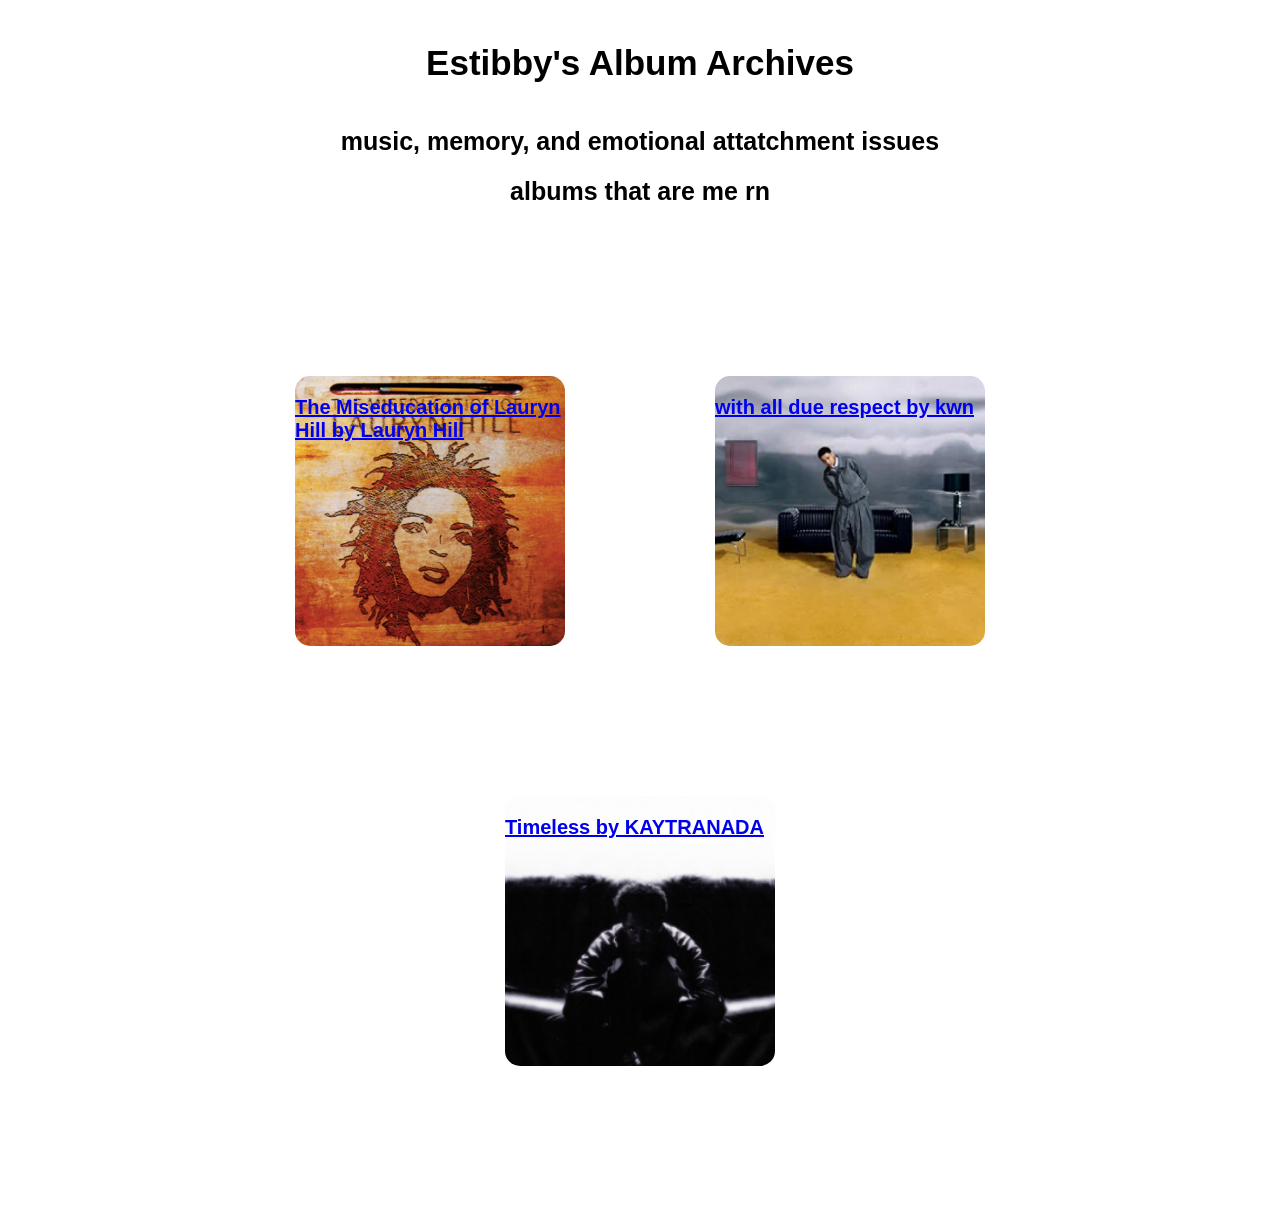
<file: index.html>
<!DOCTYPE html>
<html>
<head>
    <title> Estibby's Album Archives</title>
    <link rel="stylesheet" href="style.css">
</head>
<body class="home-page">
    <h1>Estibby's Album Archives</h1>
    <h2>music, memory, and emotional attatchment issues</h2>

    <h2>albums that are me rn</h2>

    <div class="albums-icons">
      
       <a href="lauryn.html">
        <div class="album-card lauryn">
         <h3>The Miseducation of Lauryn Hill by Lauryn Hill</h3>
        </div>
       </a>
    
       <a href="kwn.html">
            <div class="album-card kwn">
                <h3>with all due respect by kwn</h3>
            </div>
       </a>
       <a href="kaytranada.html">
            <div class="album-card kaytranada">
                <h3>Timeless by KAYTRANADA</h3>
            </div>
       </a>
        
    </div>
</body>
</html>
</file>
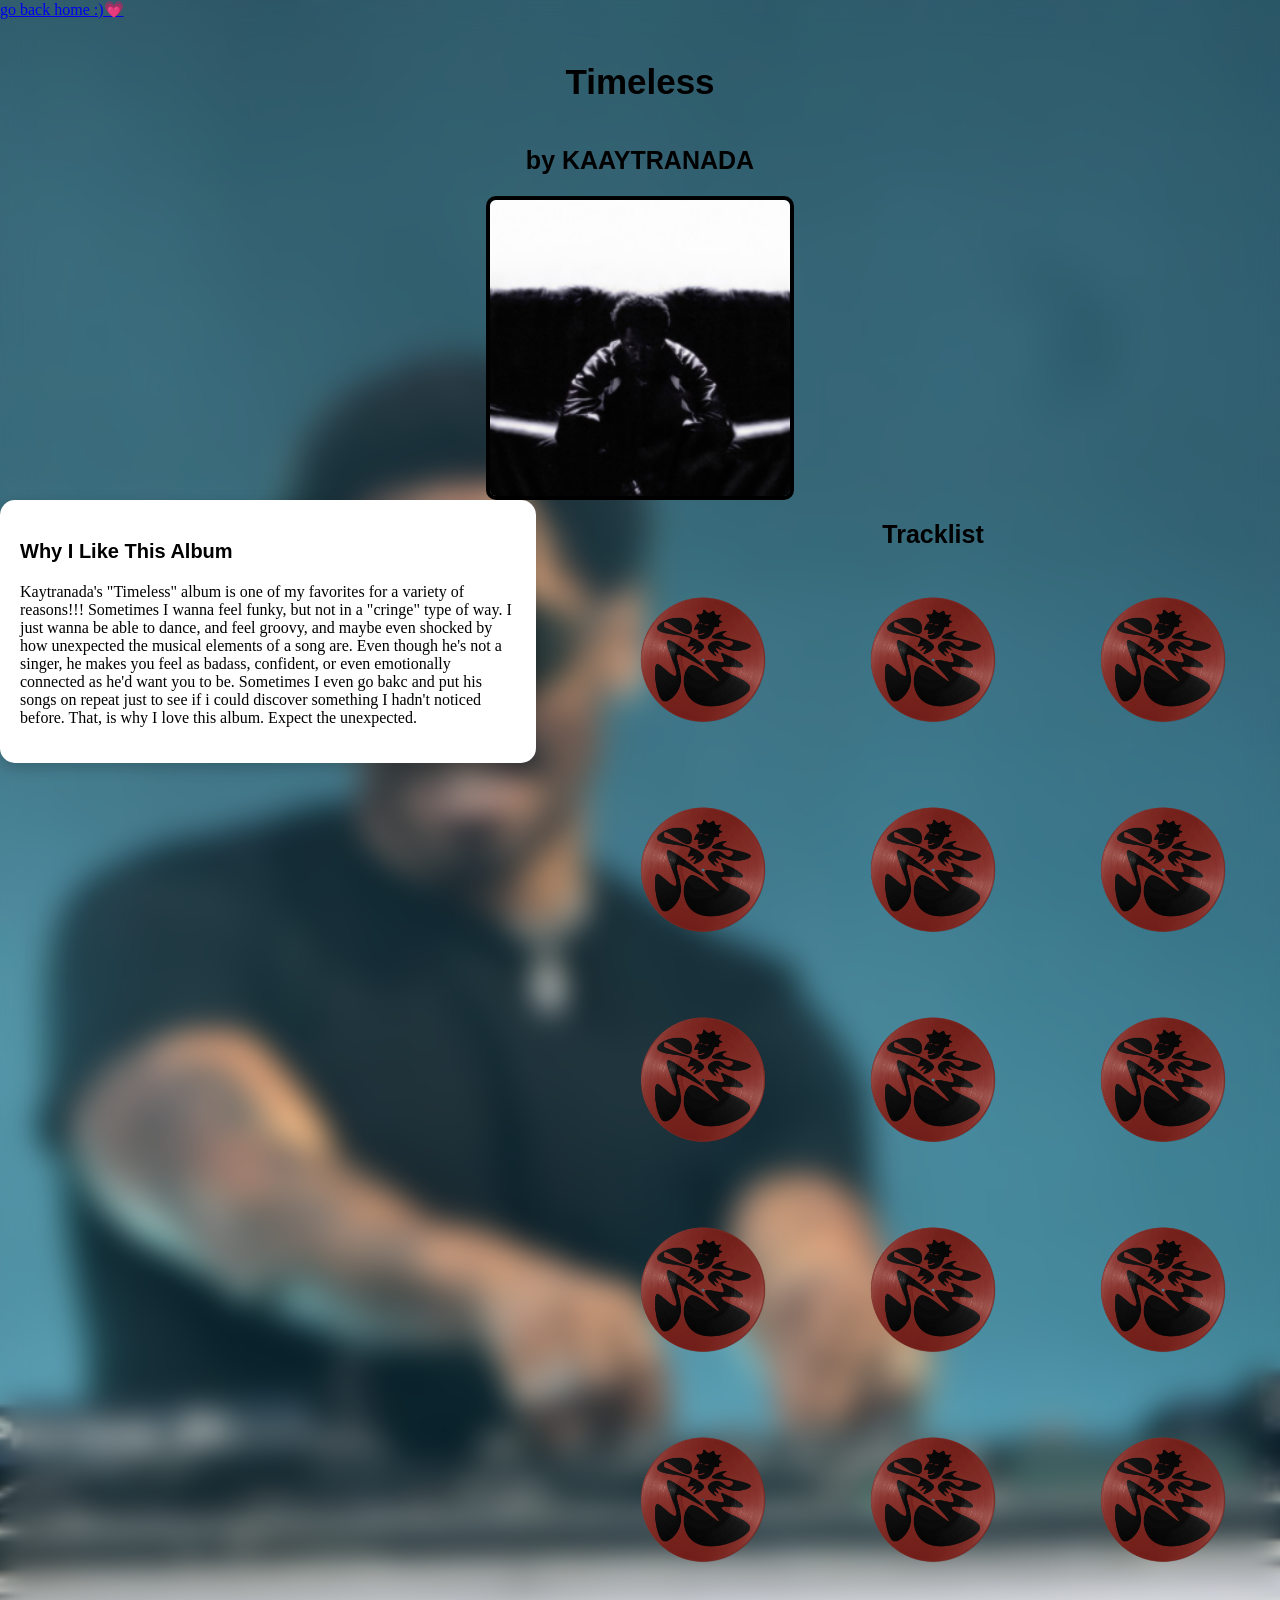
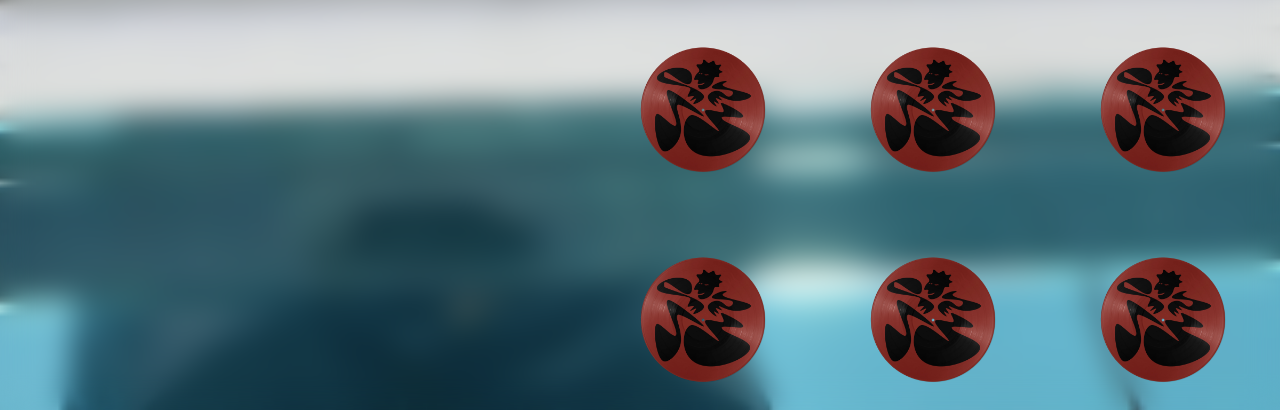
<file: kaytranada.html>
<!DOCTYPE html>
<html>

<head>
    <title>Timeless</title>
    <!--connects this page to the CSS file <3-->
    <link rel="stylesheet" href="style.css">
    
</head>

<!--kwn page content starts here-->
<body class="kaytranada-page">
    <!--links this page back to the homepage-->
    <a href="index.html">go back home :)💗</a>
    <main>
        <!--main album header: title, artist, and cover-->
        <h1>Timeless</h1>
        <h2>by KAAYTRANADA</h2>

        <img src="album-cover3.png" alt="Album cover" width="300">
        <!--two-column album layout: info on one side, tracklist on the other-->
        <div class="album-layout">
            
            <!--personal album reflection-->
            <section class="album-info">
                <!--personal reflection section-->
                <div class="album-reflection">
                    <h3> Why I Like This Album</h3>
                    <p>Kaytranada's "Timeless" album is one of my favorites for a variety of reasons!!! Sometimes I wanna feel 
                        funky, but not in a "cringe" type of way. I just wanna be able to dance, and feel groovy, and maybe even shocked 
                        by how unexpected the musical elements of a song are. Even though he's not a singer, he makes you feel as badass, confident, 
                        or even emotionally connected as he'd want you to be. Sometimes I even go bakc and put his songs on repeat just to see if i could
                        discover something I hadn't noticed before. That, is why I love this album. Expect the unexpected.
                    </p>
                </div>
            </section>
            
            <!--right side: tracklist and interactive song cards-->
            <section class="tracklist-section">
                <h2>Tracklist</h2>
                <!--container that holds all the song cards-->
                <div class="tracklist-container">
                    <!--individual song card-->
                    <div class="tracklist-container">
                        <div class="song-card">
                            <h3>Pressure</h3>
                        </div>
                        <div class="song-card">
                            <h3>Spit It Out (feat. Rochelle Jordan)</h3>
                        </div>
                        <div class="song-card">
                            <h3>Call U Up (feat.Lou Phelps)</h3>
                        </div>
                        <div class="song-card">
                            <h3>Weird (feat. Durand Bernarr)</h3>
                        </div>
                        <div class="song-card">
                            <h3>Dance Dance Dance Dance)</h3>
                        </div>
                        <div class="song-card">
                            <h3>Feel A Way (feat.Don Toliver)</h3>
                        </div>
                        <div class="song-card">
                            <h3>Still (feat.Charlotte Day Wilson)</h3>
                        </div>
                        <div class="song-card">
                            <h3>Video (feat. Ravyn Lenae)</h3>
                        </div>
                        <div class="song-card">
                            <h3>Seemingly</h3>
                        </div>
                        <div class="song-card">
                            <h3>Drip Sweat (feat. Channel Tres)</h3>
                        </div>
                        <div class="song-card">
                            <h3>Hold On (feat. Dawn Richard)</h3>
                        </div>
                        <div class="song-card">
                            <h3>Please Babe</h3>
                        </div>
                        <div class="song-card">
                            <h3>Stepped On</h3>
                        </div>
                        <div class="song-card">
                            <h3>More Than A Little Bit (feat.Tinashe)</h3>
                        </div>
                        <div class="song-card">
                            <h3>Do 2 Me (feat Anderson .Paak and SIR)</h3>
                        </div>
    
                        <div class="song-card">
                            <h3>Witchy (feat. Childish Gambino)</h3>
                        </div>
                        <div class="song-card">
                            <h3>Lover/Friend (feat Rochelle Jordan)</h3>
                        </div>
                        <div class="song-card">
                            <h3>Wasted Words (feat.Thundercat)</h3>
                        </div>
                        <div class="song-card">
                            <h3>Snap My Finger (feat.PinkPantheress)</h3>
                        </div>
                        <div class="song-card">
                            <h3>Stuntin (feat. Channel Tres)</h3>
                        </div>
                        <div class="song-card">
                            <h3>Out Of Luck (feat.Mariah The Scientist)</h3>
                        </div>
                </div>
            </section>
        </div>
        
    </main>
</body>
</html>
</file>
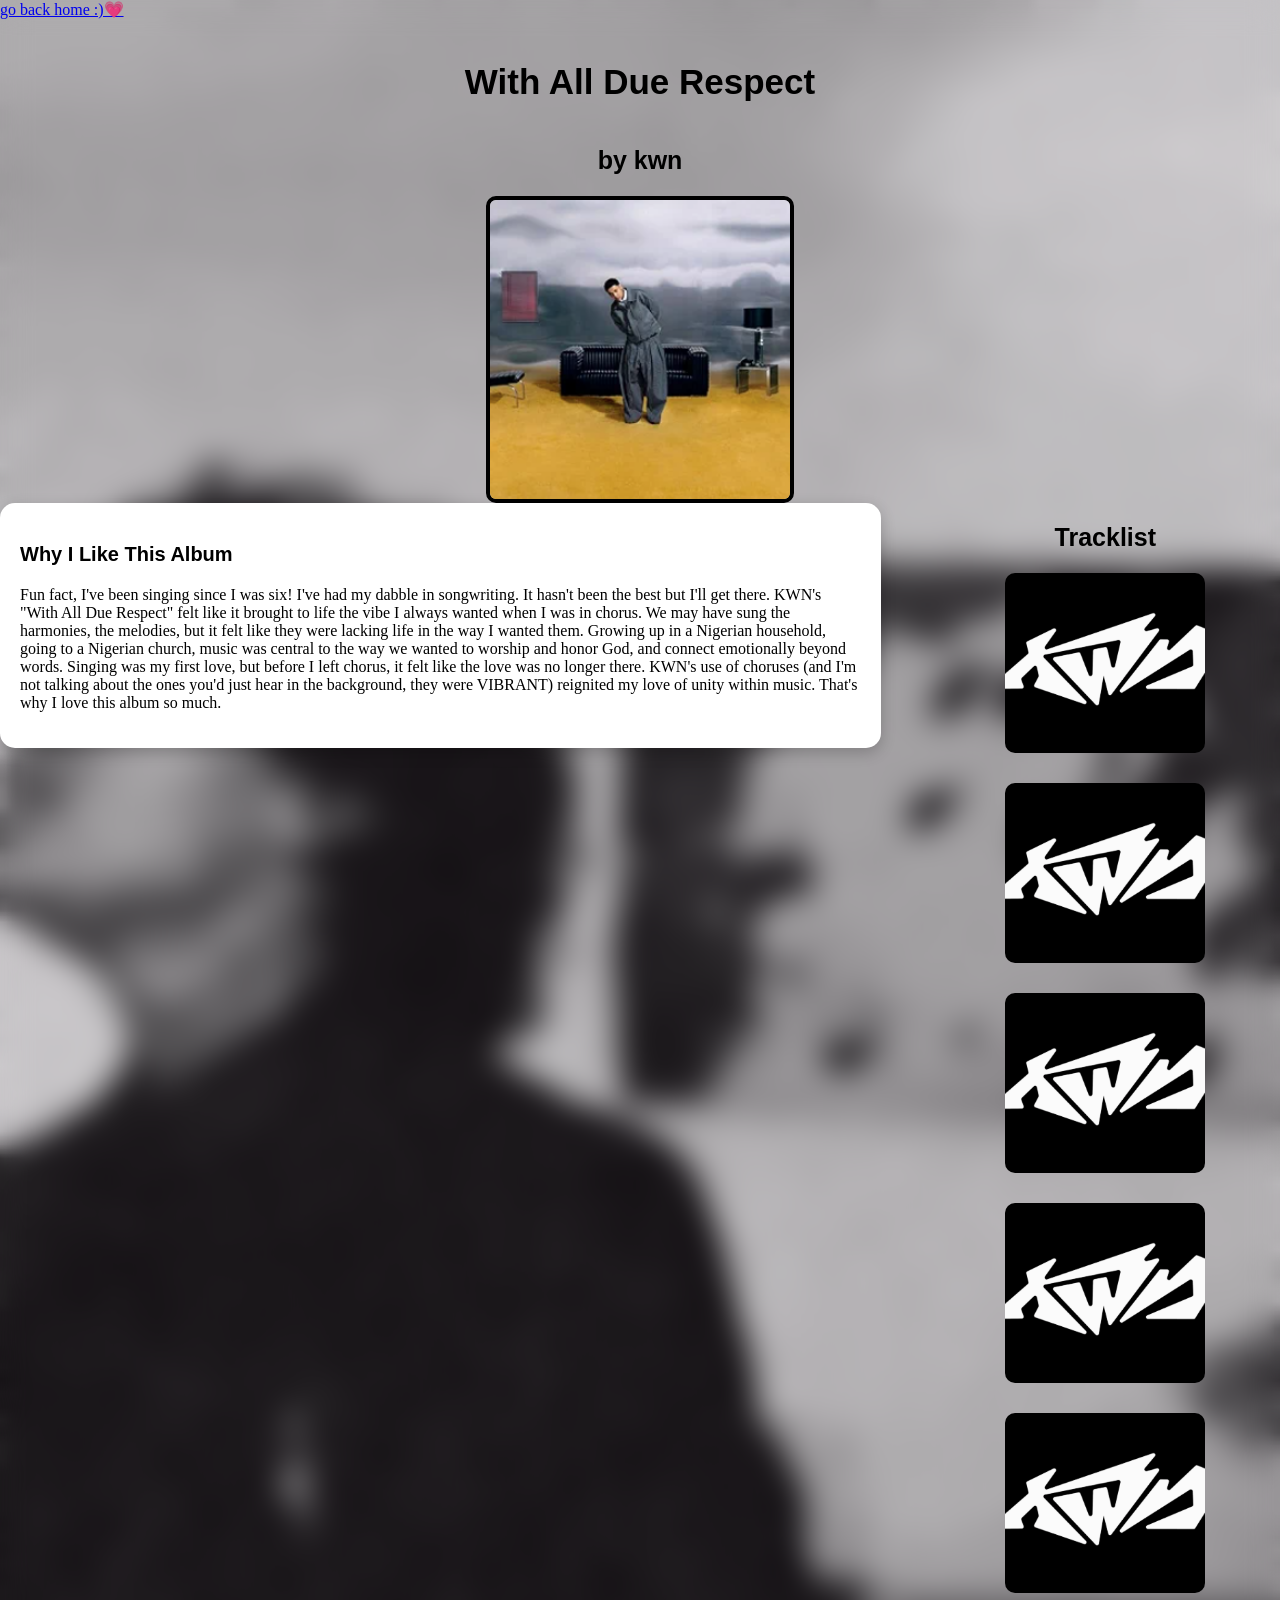
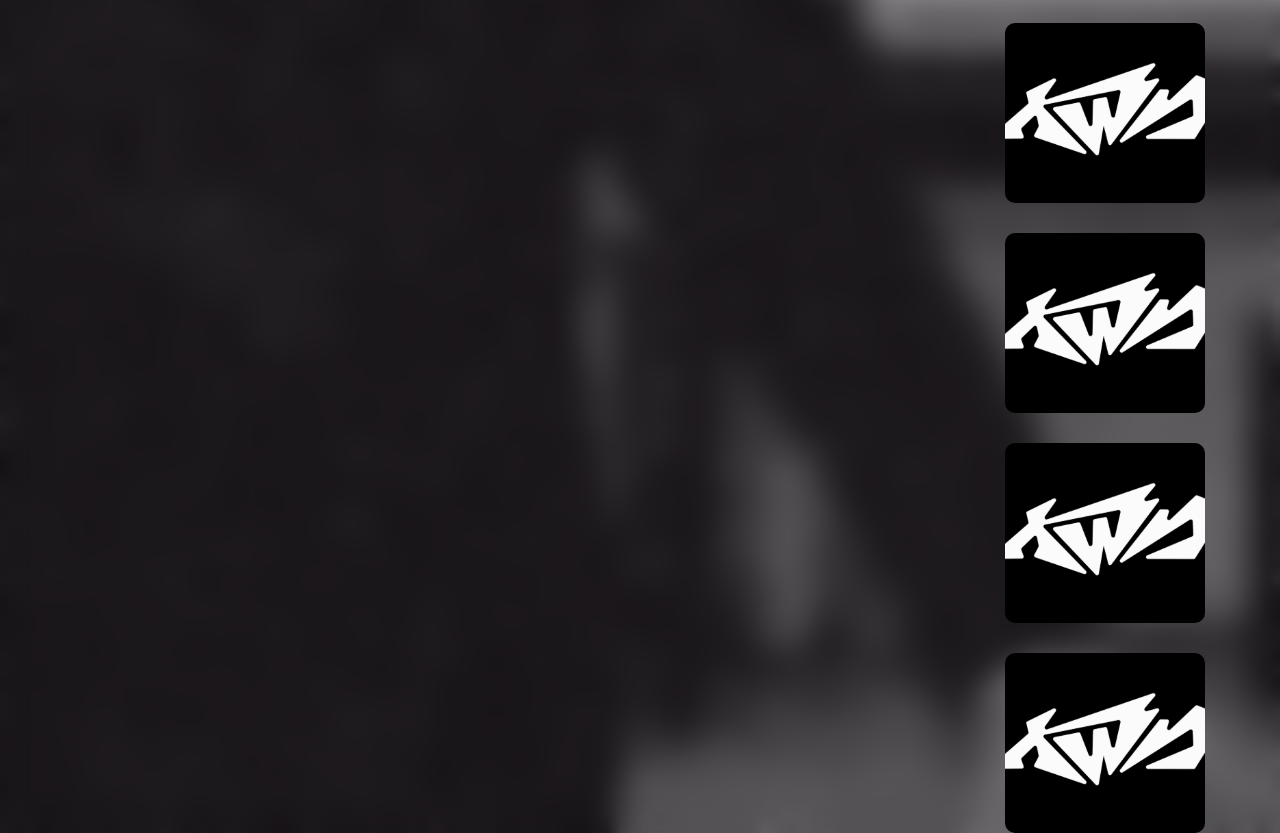
<file: kwn.html>
<!DOCTYPE html>
<html>

<head>
    <title> With All Due Respect</title>
    <!--connects this page to the CSS file <3-->
    <link rel="stylesheet" href="style.css">
    
</head>

<!--kwn page content starts here-->
<body class="kwn">
    <!--links this page back to the homepage-->
    <a href="index.html">go back home :)💗</a>
    <main>
        <!--main album header: title, artist, and cover-->
        <h1>With All Due Respect</h1>
        <h2>by kwn</h2>

        <img src="album-cover.jpg" alt="Album cover" width="300">
        <!--two-column album layout: info on one side, tracklist on the other-->
        <div class="album-layout">
            
            <!--personal album reflection-->
            <section class="album-info">
                <!--personal reflection section-->
                <div class="album-reflection">
                    <h3> Why I Like This Album</h3>
                    <p>Fun fact, I've been singing since I was six!
                        I've had my dabble in songwriting. It hasn't been the best but I'll get there. 
                        KWN's "With All Due Respect" felt like it brought to life the vibe I always wanted when I was in chorus.
                        We may have sung the harmonies, the melodies, but it felt like they were lacking life in the way I wanted them. 
                        Growing up in a Nigerian household, going to a Nigerian church, music was central to the way we wanted to worship and honor God,
                        and connect emotionally beyond words. Singing was my first love, but before I left chorus, it felt like the love was no longer there.
                        KWN's use of choruses (and I'm not talking about the ones you'd just hear in the background, they were VIBRANT) reignited my love of unity
                        within music. That's why I love this album so much.
                    </p>
                </div>
            </section>
            
            <!--right side: tracklist and interactive song cards-->
            <section class="tracklist-section">
                <h2>Tracklist</h2>
                <!--container that holds all the song cards-->
                <div class="tracklist-container">
                    <!--individual song card-->
                    <div class="song-card">
                        <h3>bite me INTRO</h3>
                    </div>
                    <div class="song-card">
                        <h3>stand on it</h3>
                    </div>
                    <div class="song-card">
                        <h3>worst behavior (feat. Kehlani)</h3>
                    </div>
                    <div class="song-card">
                        <h3>back of the club</h3>
                    </div>
                    <div class="song-card">
                        <h3>fxckin (interlude)</h3>
                    </div>
                    <div class="song-card">
                        <h3>#6 talk you through it (feat. FLO)</h3>
                    </div>
                    <div class="song-card">
                        <h3>#7 all the girls</h3>
                    </div>
                    <div class="song-card">
                        <h3>#8 do what i say</h3>
                    </div>
                    <div class="song-card">
                        <h3>#9 war to be over</h3>
                    </div>
                </div>
            </section>
        </div>
        
    </main>
</body>
</html>
</file>
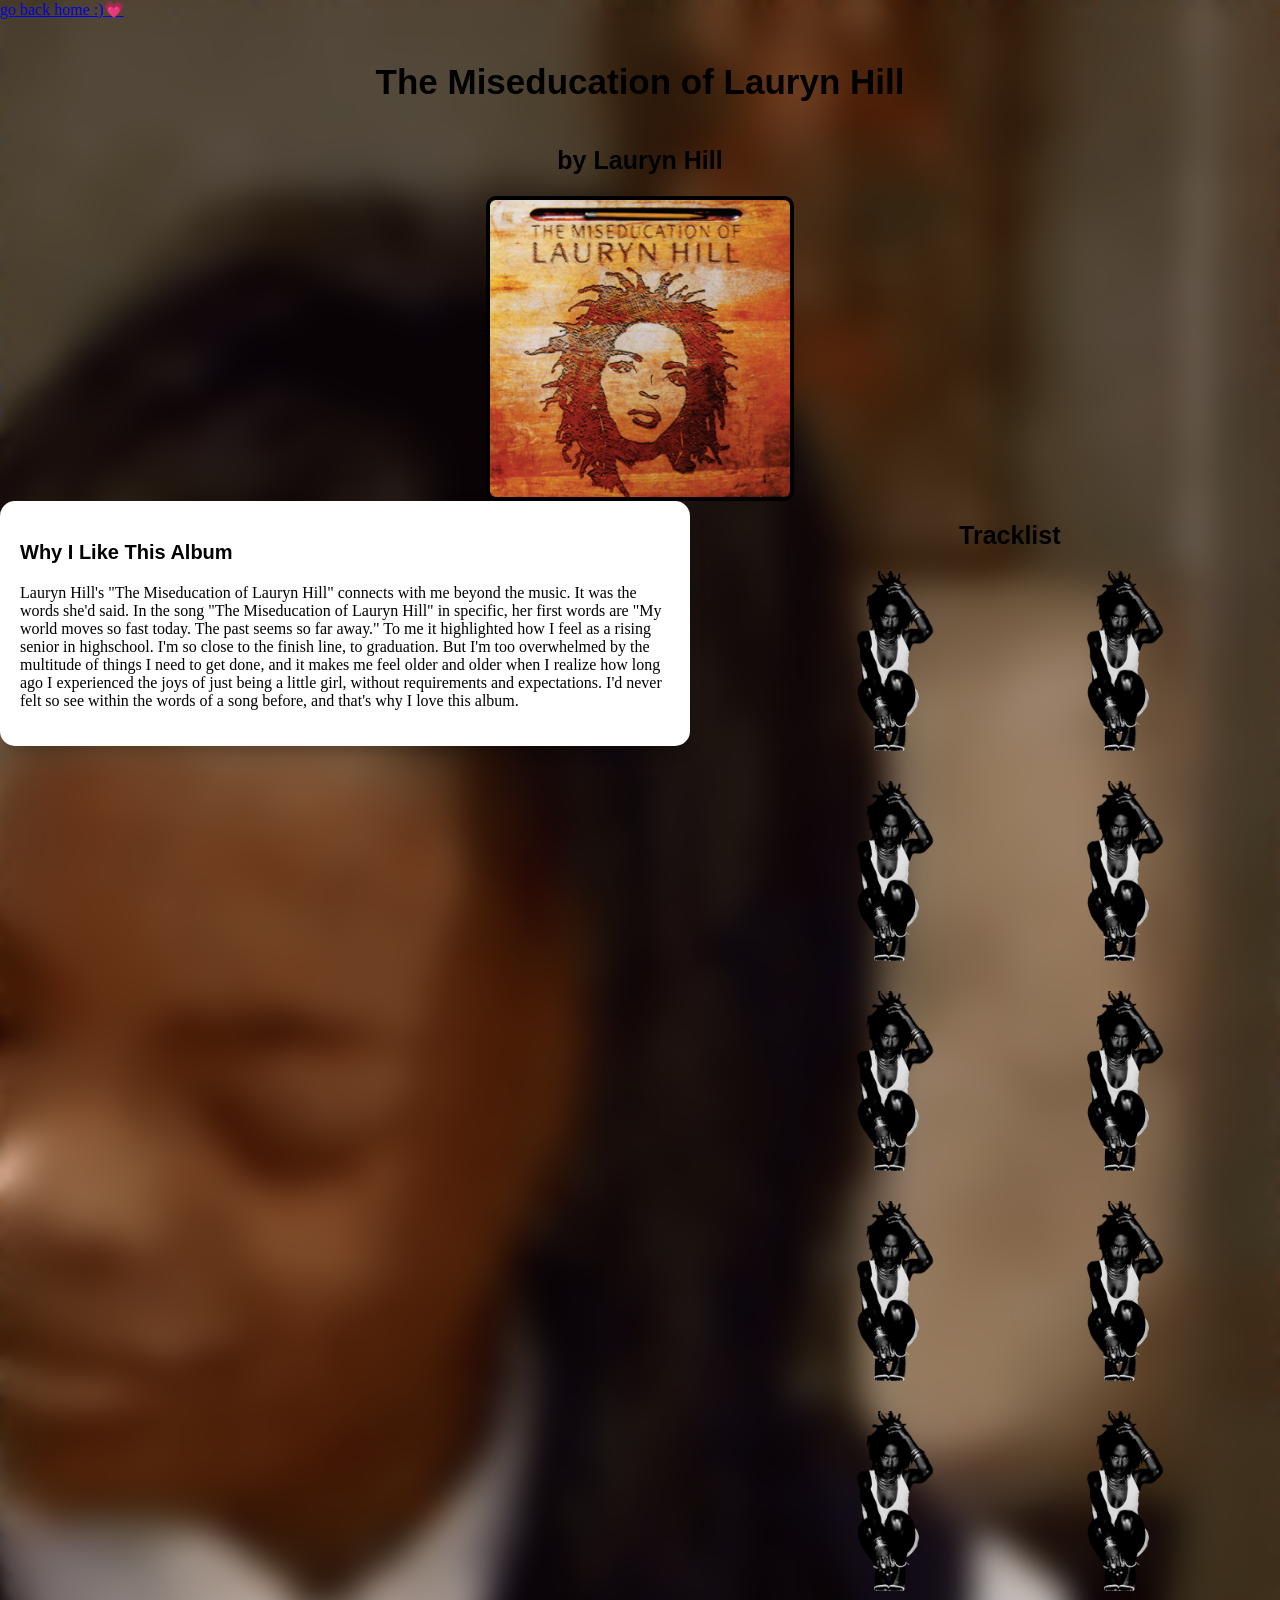
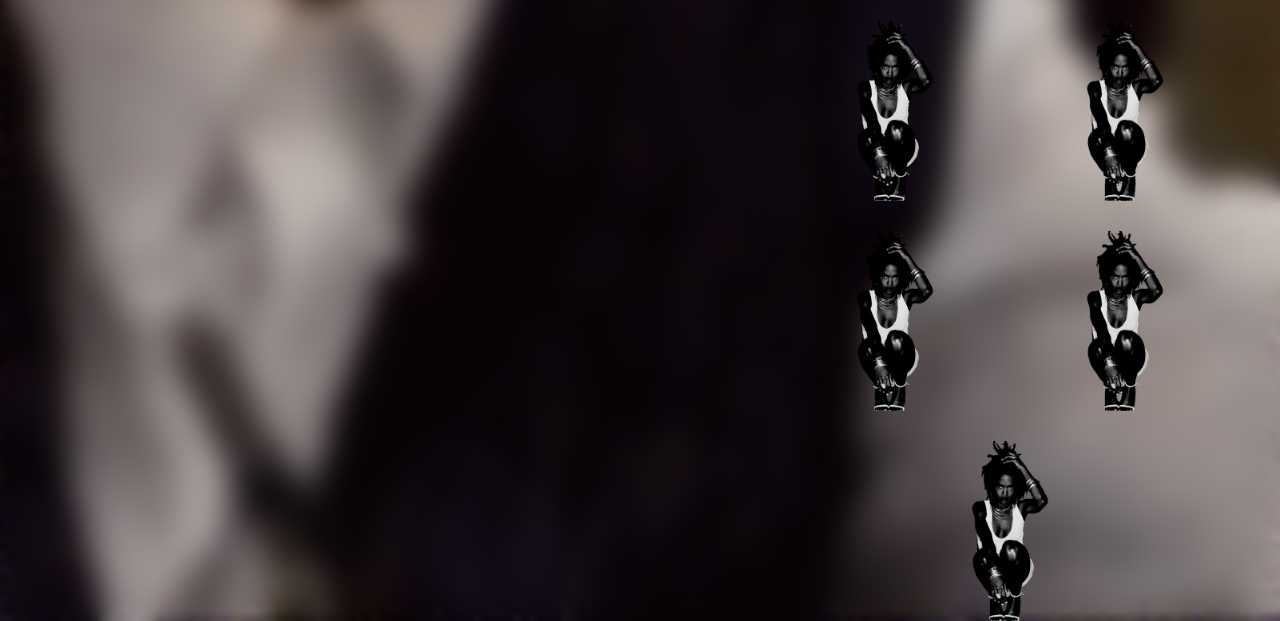
<file: lauryn.html>
<!DOCTYPE html>
<html>

<head>
    <title> The Miseducation of Lauryn Hill</title>
    <!--connects this page to the CSS file <3-->
    <link rel="stylesheet" href="style.css">
    
</head>

<body class="lauryn-page">
    <!--links this page back to the homepage-->
    <a href="index.html">go back home :)💗</a>
    <main>
        <!--main album header: title, artist, and cover-->
        <h1>The Miseducation of Lauryn Hill</h1>
        <h2>by Lauryn Hill</h2>

        <img src="album-cover2.png" alt="Album cover" width="300">
        <!--two-column album layout: info on one side, tracklist on the other-->
        <div class="album-layout">
            
            <!--personal album reflection-->
            <section class="album-info">
                <!--personal reflection section-->
                <div class="album-reflection">
                    <h3> Why I Like This Album</h3>
                    <p>Lauryn Hill's "The Miseducation of Lauryn Hill" connects with me beyond the music. It was the words she'd said.
                        In the song "The Miseducation of Lauryn Hill" in specific, her first words are "My world moves so fast today. 
                        The past seems so far away." To me it highlighted how I feel as a rising senior in highschool. I'm so close to the finish line,
                        to graduation. But I'm too overwhelmed by the multitude of things I need to get done, and it makes me feel older and older 
                        when I realize how long ago I experienced the joys of just being a little girl, without requirements and expectations. 
                        I'd never felt so see within the words of a song before, and that's why I love this album.
                    </p>
                </div>
            </section>
            
            <!--right side: tracklist and interactive song cards-->
            <section class="tracklist-section">
                <h2>Tracklist</h2>
                <!--container that holds all the song cards-->
                <div class="tracklist-container">
                    <!--individual song card-->
                    <div class="song-card">
                        <h3>Lost Ones</h3>
                    </div>
                    <div class="song-card">
                        <h3>Ex-Factor</h3>
                    </div>
                    <div class="song-card">
                        <h3>To Zion (feat.Carlos Santana)</h3>
                    </div>
                    <div class="song-card">
                        <h3>Doo Wop (That Thing)</h3>
                    </div>
                    <div class="song-card">
                        <h3>Superstar</h3>
                    </div>
                    <div class="song-card">
                        <h3>Final Hour</h3>
                    </div>
                    <div class="song-card">
                        <h3>When It Hurts So Bad</h3>
                    </div>
                    <div class="song-card">
                        <h3>I Used To Love Him (feat.Mary J Blige)</h3>
                    </div>
                    <div class="song-card">
                        <h3>Forgive Them Father</h3>
                    </div>
                    <div class="song-card">
                        <h3>Every Ghetto, Every City</h3>
                    </div>
                    <div class="song-card">
                        <h3>Nothing Even Matters (feat.D'Angelo)</h3>
                    </div>
                    <div class="song-card">
                        <h3>Everything is Everything</h3>
                    </div>
                    <div class="song-card">
                        <h3>The Miseducation of Lauryn Hill</h3>
                    </div>
                    <div class="song-card">
                        <h3>Can't Take My Eyes Off of You (I Love You Baby)</h3>
                    </div>
                    <div class="song-card">
                        <h3>Tell Him</h3>
                    </div>
                </div>
            </section>
        </div>
        
    </main>
</body>
</html>
</file>
<file: style.css>
/*HOMEPAGE ALBUM CARDS*/
/*album cover icons on the homepage */
.home-page .album-card{
    width: 270px;
    height: 270px;
    border-radius:15px;
    background-size: cover;
    background-position: center;
    overflow: hidden;
    transition: transform 1s ease, box-shadow 1s ease, filter 1s ease;
}
.home-page .album-card:hover{
    transform: translateY(-20px);
    box-shadow: 0px 3px 120px palevioletred;
    filter: brightness(0.4);
   transition: transform 1s ease, box-shadow 1s ease, 
    opacity 1s ease, background-color 1s ease;
}
.home-page .lauryn{
 background-image: url(album-cover2.png);
 background-position: center;
 background-size: cover;
}
.home-page .kwn{ 
    background-position: center;
    background-size: cover;
    background-image: url(album-cover.jpg);
}
.home-page .kaytranada{
    background-position: center;
    background-size: cover;
    background-image: url(album-cover3.png);
}
.home-page .albums-icons{
    display: flex;
    justify-content: center;
    flex-wrap: wrap;
    gap: 150px;
    padding: 150px;
}
.home-page .album-card:hover h3{
    display: flex;
    justify-content: center;
    align-items: center;
    text-align: center;
    height: 100%;
    color: white;
    font-family: Helvetica, sans-serif;
}
/*GLOBAL PAGE SETUP*/
html{
    min-height: 100%;
}

/*GLOBAL TEXT STYLES*/
h1{
 font-size: 35px;   
 font-family: Helvetica, sans-serif;
 text-align: center;
 padding: 20px;
}
h2{
    font-size: 25px;
    font-family: Helvetica, sans-serif;
    text-align: center;
}
h3{
    font-size: 20px;
    font-family: Helvetica, sans-serif;
    
}
.album-layout{
    display: flex;
    gap: 50px;
}
.tracklist-container{
    display: flex;
    justify-content: center;
    flex-wrap: wrap;
    gap: 30px;
}
/*REFLECTION BOX STYLES*/
.album-reflection{
    background: white;
    padding: 20px;
    border-radius: 15px;
    box-shadow: 0 5px 15px rgba(0,0,0,0.2);
}
/*KWN PAGE STYLES*/
/*background, title, album layout, and page-specific styling*/

body.kwn{
    background-image: url(kwn.gif);
    background-repeat: no-repeat;
    background-size: cover;
    background-position: center;
    backdrop-filter: blur(15px);
    margin: 0;
    padding: 0;
    width: 100%;
    min-height: 100vh;
}

.kwn img{
    display: block;
    margin-left: auto;
    margin-right: auto;
    border: 4px solid black;
    border-radius: 10px;
}

/* KWN SONG CARDS*/

.kwn .song-card{
    border-radius: 10px;
    transition: transform 1s ease, box-shadow 1s ease;
    padding: 15px;
    background-image: url(kwn.jpg);
    background-size: cover;
    background-position: center;
    width: 170px;
    height: 150px;
    position: relative;
    overflow: hidden;
}
.kwn .song-card::before{ 
    content: "";
    position: absolute;
    width: 60px;
    height: 100%;
    top: 0;
    left: -80px;
    background: #844e60;
    opacity: 0.3;
    transition: transform 1s ease;
}
.kwn .song-card:hover{
    text-align: center;
    font-family: Helvetica, sans-serif;
    background-color: #000000;
    background-image: none;
    color: white;
    box-shadow: 0px 3px 100px #844e60;
    transform: translateY(-8px);
    transition: transform 1s ease, box-shadow 1s ease, 
    opacity 1s ease, background-color 1s ease;
}
.kwn .song-card h3{
   display: none;
}
.song-card p{
    display: none;
}

.kwn .song-card:hover::before {
    transform: translateX(250px);
}
.kwn .song-card:hover h3, .kwn .song-card:hover p{
    display: flex;
}

.lauryn-page .song-card{
    border-radius: 10px;
    transition: transform 1s ease, box-shadow 1s ease;
    padding: 15px;
    background-image: url(mshill_logo.webp);
    background-size: cover;
    background-position: center;
    width: 170px;
    height: 150px;
    position: relative;
    overflow: hidden;
}

.lauryn-page img{
    display: block;
    margin-left: auto;
    margin-right: auto;
    border: 4px solid black;
    border-radius: 10px;
}

body.lauryn-page{
    background-image: url(lauryn-hill.gif);
    background-repeat: no-repeat;
    background-size: cover;
    background-position: center;
    backdrop-filter: blur(15px);
    margin: 0;
    padding: 0;
    width: 100%;
    min-height: 100vh;
}

.lauryn-page .song-card::before{ 
    content: "";
    position: absolute;
    width: 60px;
    height: 100%;
    top: 0;
    left: -80px;
    background: #844e60;
    opacity: 0.3;
    transition: transform 1s ease;
}

.lauryn-page .song-card:hover{
    text-align: center;
    font-family: Helvetica, sans-serif;
    background-color: #000000;
    background-image: none;
    color: white;
    box-shadow: 0px 3px 100px #844e60;
    transform: translateY(-8px);
    transition: transform 1s ease, box-shadow 1s ease, 
    opacity 1s ease, background-color 1s ease;
}
.lauryn-page .song-card h3 {
    display: none;
}

.lauryn-page .song-card p {
    display: none;
}
.lauryn-page .song-card:hover h3,
.lauryn-page .song-card:hover p {
    display: flex;
}
.lauryn-page .song-card:hover::before {
    transform: translateX(250px);
}

/*KAYTRANADA PAGE STYLES*/

.kaytranada-page .song-card{
    border-radius: 10px;
    transition: transform 1s ease, box-shadow 1s ease;
    padding: 15px;
    background-size: cover;
    background-position: center;
    width: 170px;
    height: 150px;
    position: relative;
    overflow: hidden;
}

.kaytranada-page img{
    display: block;
    margin-left: auto;
    margin-right: auto;
    border: 4px solid black;
    border-radius: 10px;
}
.kaytranada-page .song-card{
    border-radius: 10px;
    transition: transform 1s ease, box-shadow 1s ease;
    padding: 15px;
    background-image: url(kaytranada-icon.webp);
    background-size: cover;
    background-position: center;
    width: 170px;
    height: 150px;
    position: relative;
    overflow: hidden;
}

.kaytranada-page .song-card::before{ 
    content: "";
    position: absolute;
    width: 60px;
    height: 100%;
    top: 0;
    left: -80px;
    background: #844e60;
    opacity: 0.3;
    transition: transform 1s ease;
}

.kaytranada-page .song-card:hover{
    text-align: center;
    font-family: Helvetica, sans-serif;
    background-color: #000000;
    background-image: none;
    color: white;
    box-shadow: 0px 3px 100px #844e60;
    transform: translateY(-8px);
    transition: transform 1s ease, box-shadow 1s ease, 
    opacity 1s ease, background-color 1s ease;
}
.kaytranada-page .song-card h3 {
    display: none;
}

.kaytranada-page .song-card p {
    display: none;
}
.kaytranada-page .song-card:hover h3,
.kaytranada-page .song-card:hover p {
    display: flex;
}
.kaytranada-page .song-card:hover::before {
    transform: translateX(250px);
}
body.kaytranada-page{
    background-image: url(Kaytranada-page.png);
    background-repeat: no-repeat;
    background-size: cover;
    background-position: center;
    backdrop-filter: blur(15px);
    margin: 0;
    padding: 0;
    width: 100%;
    min-height: 100vh;
}
</file>
